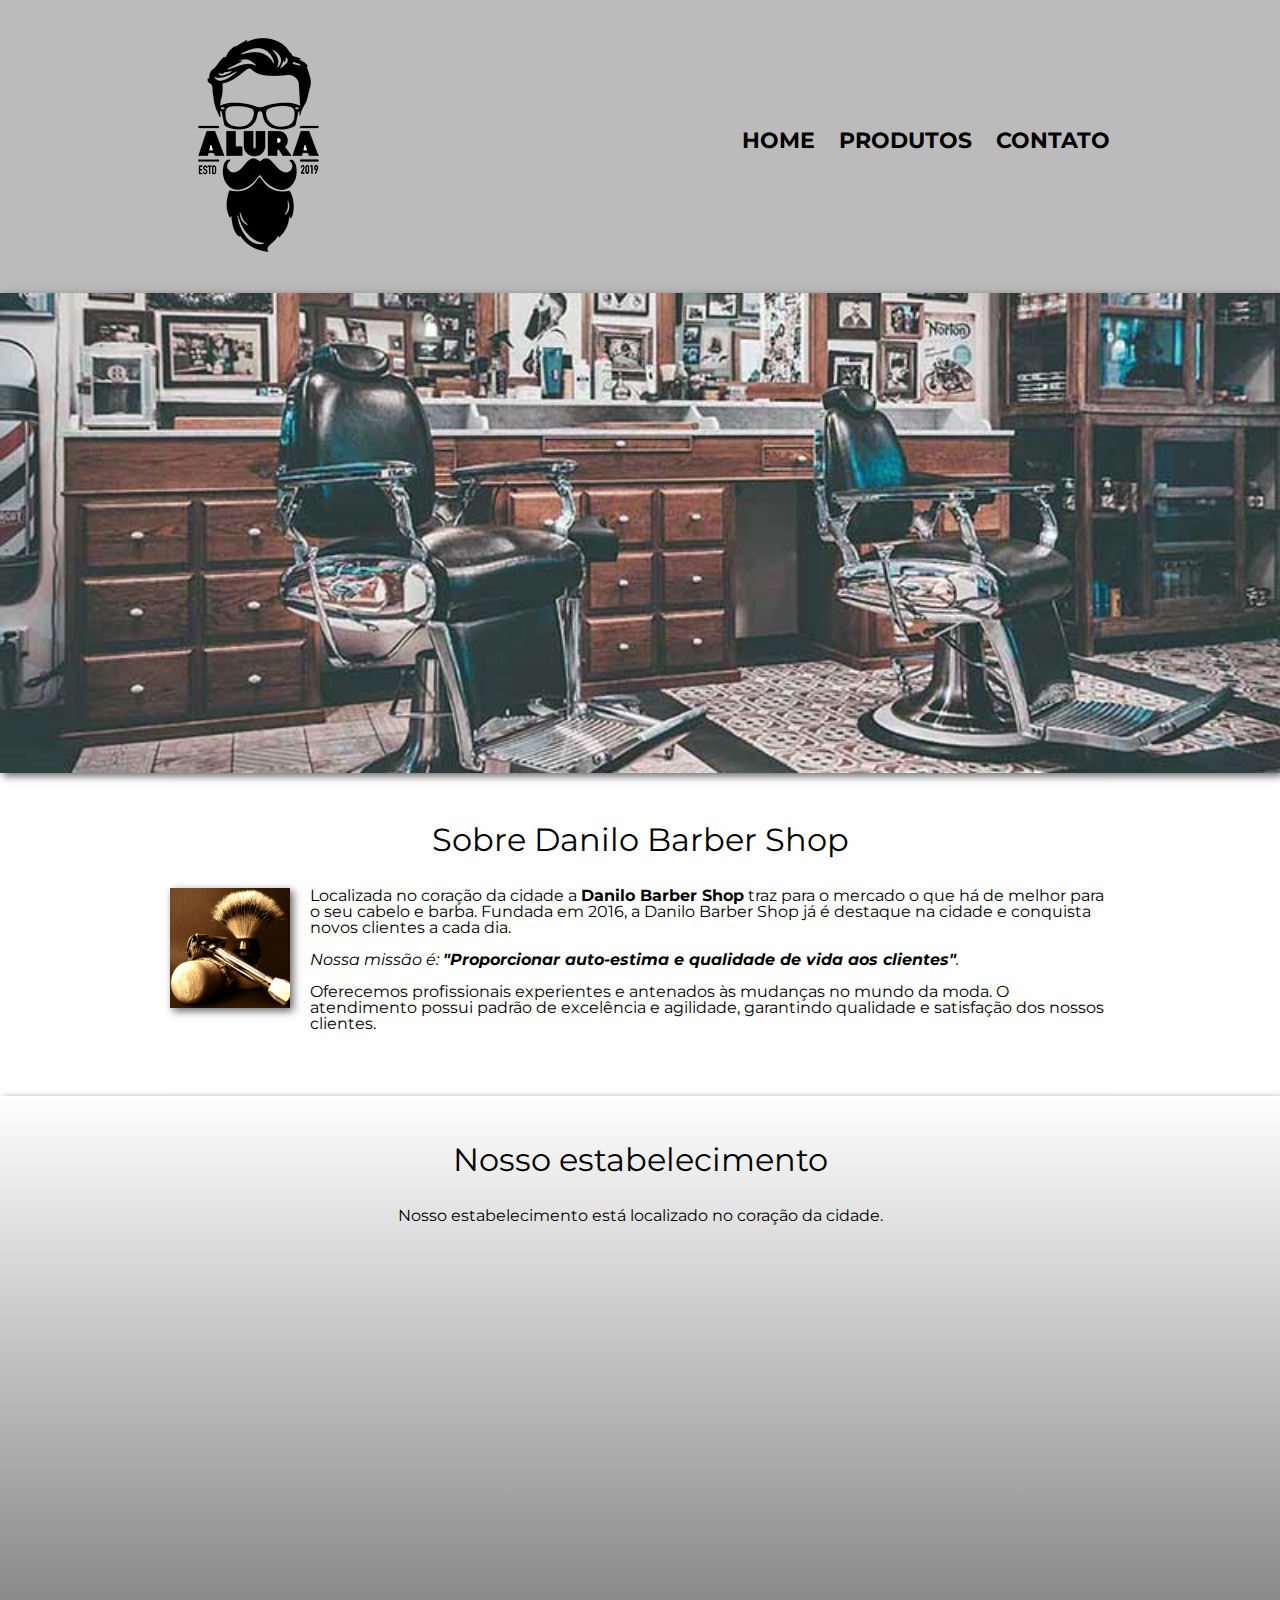
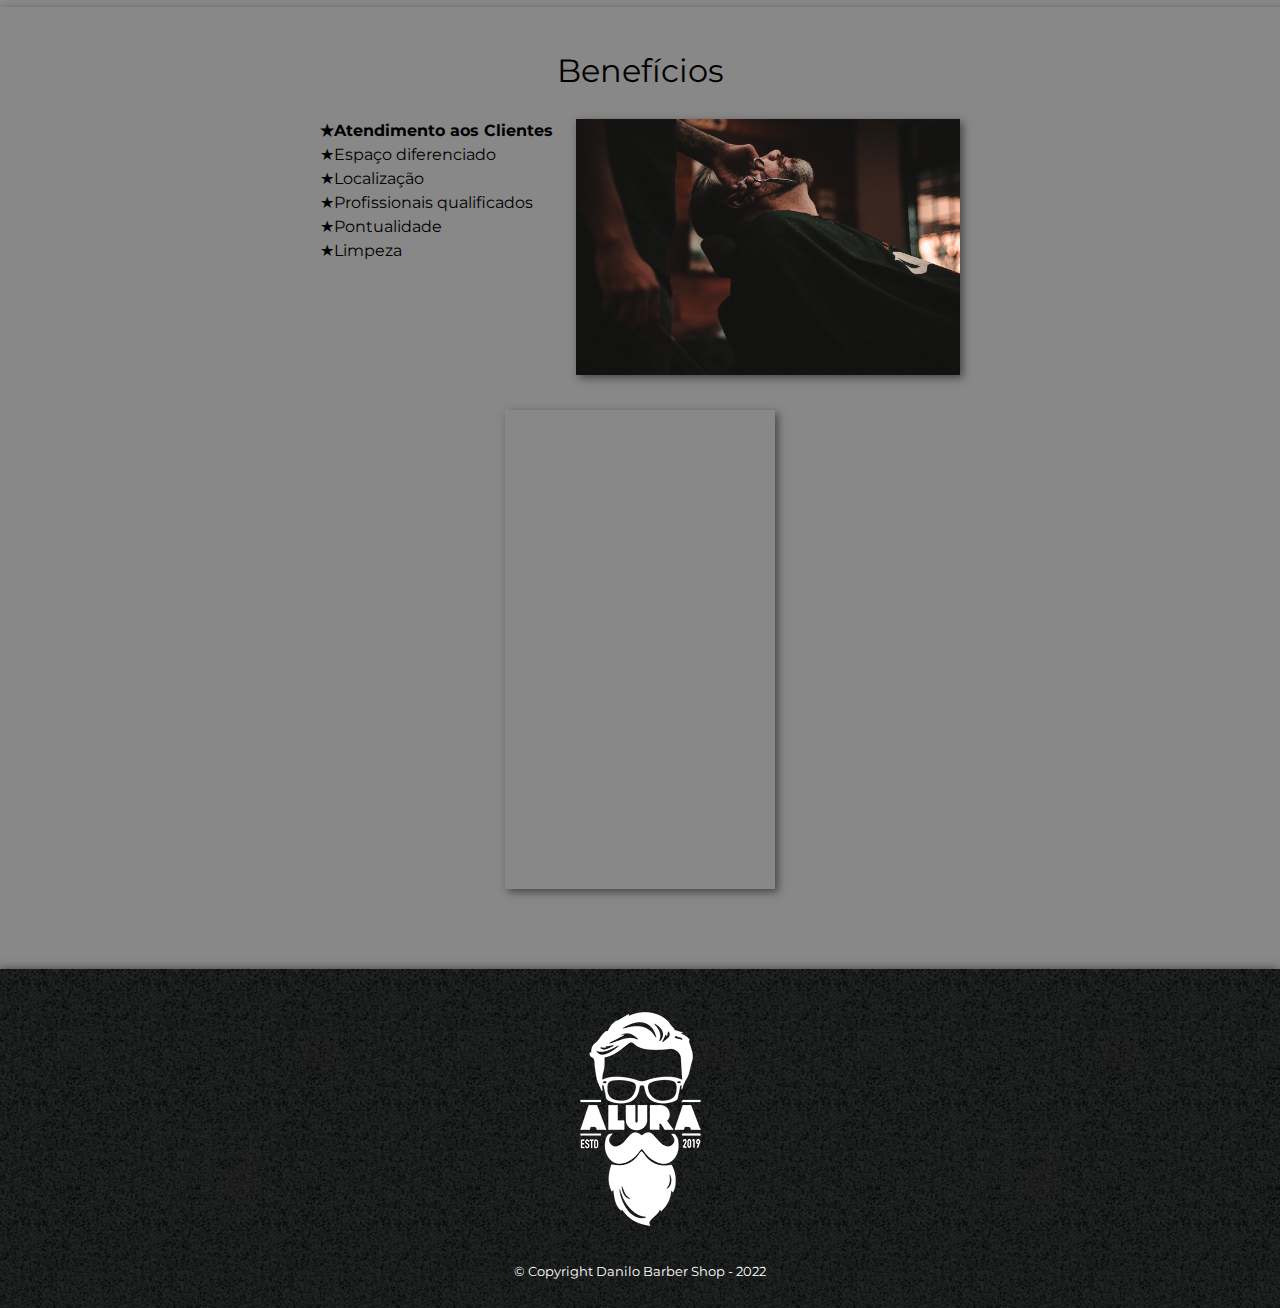
<file: index.html>
<!DOCTYPE html>
<html lang="pt-br">
<head>
    <meta charset="UTF-8">
    <meta http-equiv="X-UA-Compatible" content="IE=edge">
    <meta name="viewport" content="width=device-width, initial-scale=1.0">
    <title>Danilo Barber Shop</title>
    <link rel="stylesheet" href="reset.css"> <!-- limpa todo espaçamento de padrao, mundial! -->
    <link rel="stylesheet" href="style.css">
    <link href="https://fonts.googleapis.com/css2?family=Montserrat&display=swap" rel="stylesheet">
</head>
<body>
    <header>
        <div class="caixa">
            <h1>
                <img src="imagens/logo.png" alt="Logo da Danilo Barber Shop">
            </h1>
            <nav>
                <ul>
                    <li><a href="index.html">Home</a></li>
                    <li><a href="produtos.html">Produtos</a></li>
                    <li><a href="contato.html">Contato</a></li>
                </ul>
            </nav>
        </div>
    </header>

    <img class="banner" src="imagens/banner.jpg" alt="banner">

    <main>
        <section class="principal"> <!-- O elemento <section> representa uma seção dentro de um documento e geralmente contém um título, o qual é definido por meio de um dos elementos entre <h1> e <h6>. Podemos utilizar o <section>, por exemplo, para descrever as seções/tópicos de um documento. -->
            <h2 class="titulo-principal">Sobre Danilo Barber Shop</h2>

            <img src="imagens/utensilios.jpg" class="img-utensilios" alt="Utensílios de um barbeiro">

            <p>Localizada no coração da cidade a <strong>Danilo Barber Shop</strong> traz para o mercado o que há de melhor para o seu cabelo e barba. Fundada em 2016, a Danilo Barber Shop já é destaque na cidade e conquista novos clientes a cada dia.</p>
            <p id= "missao"><em>Nossa missão é: <strong>"Proporcionar auto-estima e qualidade de vida aos clientes"</strong>.</em></p>
            <p>Oferecemos profissionais experientes e antenados às mudanças no mundo da moda. O atendimento possui padrão de excelência e agilidade, garantindo qualidade e satisfação dos nossos clientes.</p>
        </section>

        <section class="mapa">
            <h3 class="titulo-principal">Nosso estabelecimento</h3>
            <p>Nosso estabelecimento está localizado no coração da cidade.</p>

            <div class="mapa-conteudo">
                <iframe src="https://www.google.com/maps/embed?pb=!1m18!1m12!1m3!1d3949.9915233478628!2d-34.91529685011111!3d-8.102344183260902!2m3!1f0!2f0!3f0!3m2!1i1024!2i768!4f13.1!3m3!1m2!1s0x7ab1ee4f7c19ffd%3A0xb4c72b49a911cc8b!2sDANILO%20Barbershop!5e0!3m2!1spt-BR!2sbr!4v1665195086968!5m2!1spt-BR!2sbr" width="100%" height="300" style="border:0;" allowfullscreen="" loading="lazy" referrerpolicy="no-referrer-when-downgrade"></iframe>
            </div>
        </section>

        <section class="beneficios">
            <h3 class="titulo-principal">Benefícios</h3>

            <div class="conteudo-beneficios">
                <ul class="lista-beneficios"> <!-- lista nao ordenada -->
                    <li class="itens">Atendimento aos Clientes</li>
                    <li class="itens">Espaço diferenciado</li>
                    <li class="itens">Localização</li>
                    <li class="itens">Profissionais qualificados</li>
                    <li class="itens">Pontualidade</li>
                    <li class="itens">Limpeza</li>
                </ul><img class="imagem-beneficios" src="imagens/beneficios.jpg" alt="imagem beneficios">
            </div>

            <div class="video">
                <iframe src="https://www.facebook.com/plugins/video.php?height=476&href=https%3A%2F%2Fwww.facebook.com%2Fdanilobarbershoprecife%2Fvideos%2F463392231513247%2F&show_text=false&width=269&t=0" width="100%" height="476" style="border:none;overflow:hidden" scrolling="no" frameborder="0" allowfullscreen="true" allow="autoplay; clipboard-write; encrypted-media; picture-in-picture; web-share" allowFullScreen="true"></iframe>
            </div>
        </section>
    </main>
    <footer>
        <img src="imagens/logo-branco.png" alt="">
        <p class="copyright">&copy; Copyright Danilo Barber Shop - 2022</p>
    </footer>
</body>
</html>
</file>
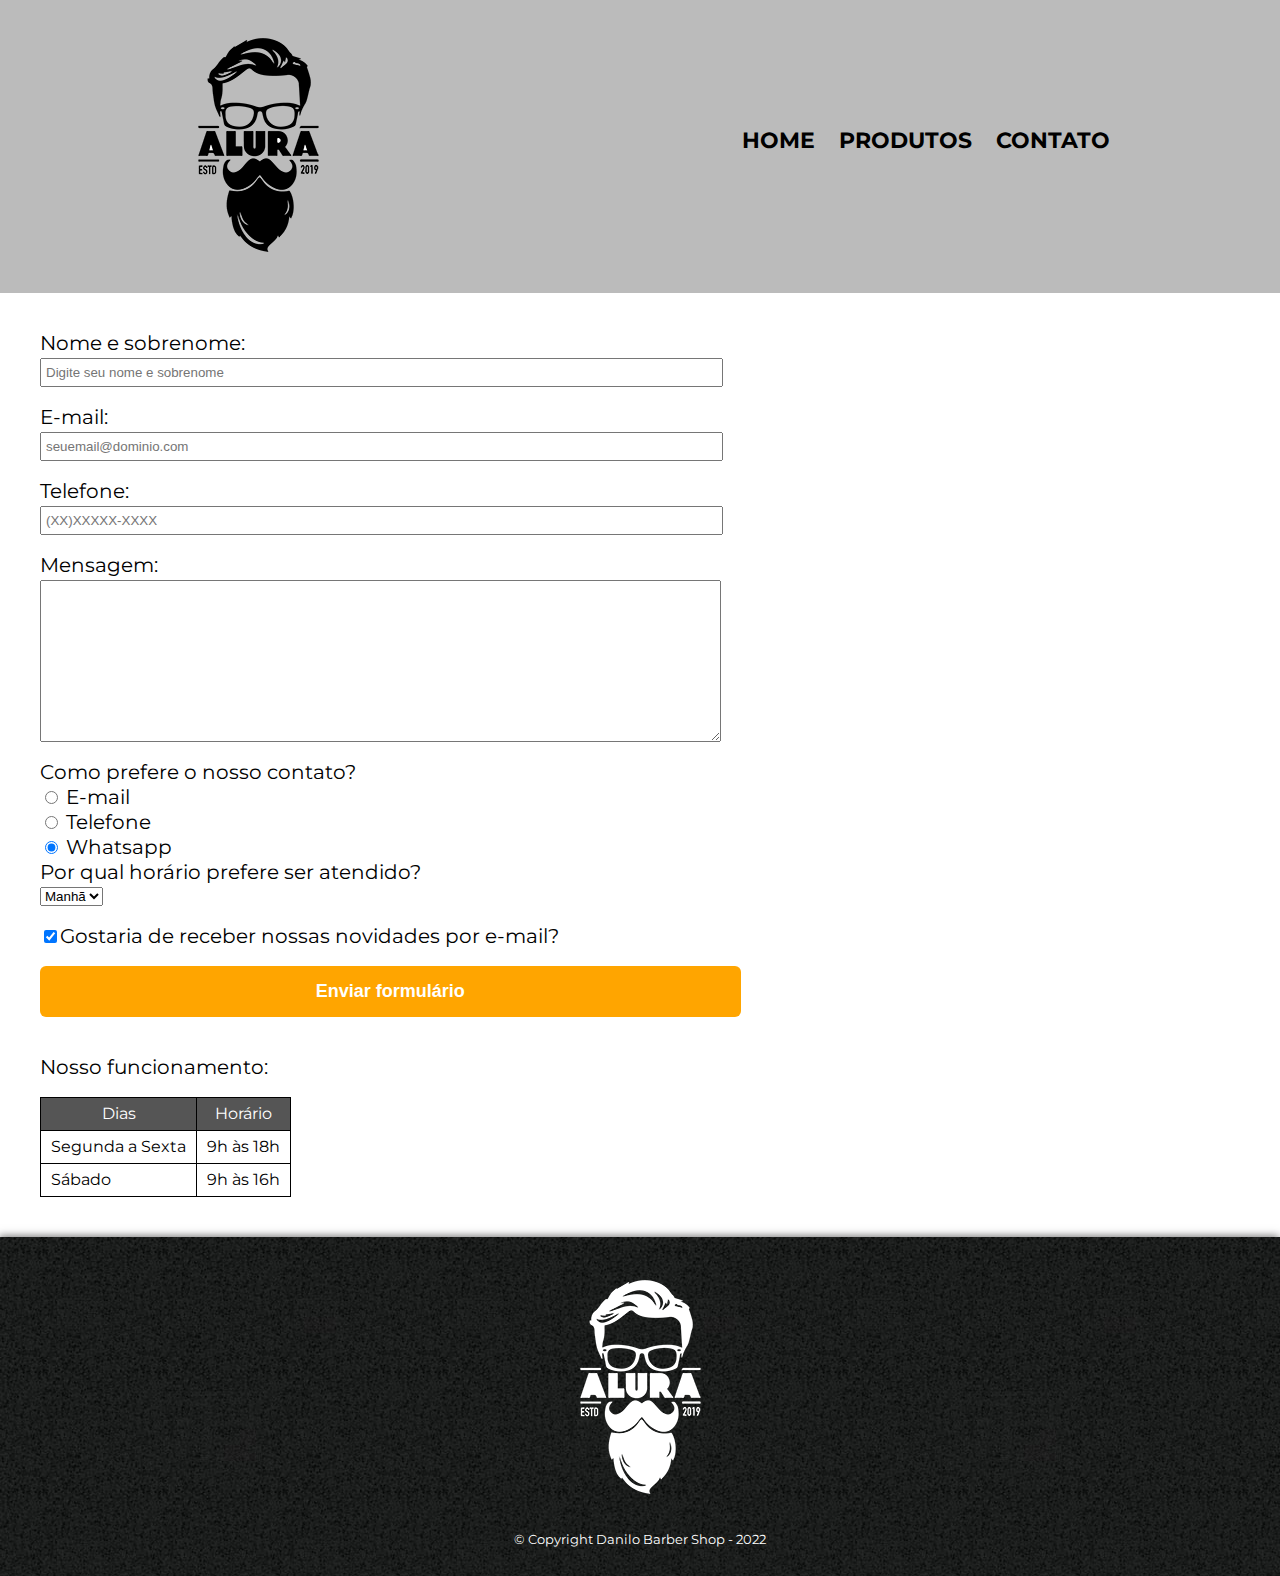
<file: contato.html>
<!DOCTYPE html>
<html lang="pt-br">
    <head>
        <meta charset="UTF-8">
        <meta http-equiv="X-UA-Compatible" content="IE=edge">
        <meta name="viewport" content="width=device-width, initial-scale=1.0">
        <title>Contato - Danilo Barber Shop</title>
        <link rel="stylesheet" href="reset.css"> <!-- limpa todo espaçamento de padrao, mundial! -->
        <link rel="stylesheet" href="style.css">
        <link href="https://fonts.googleapis.com/css2?family=Montserrat&display=swap" rel="stylesheet">
    </head>
    <body>
        <header>
            <div class="caixa">
                <h1>
                    <img src="imagens/logo.png" alt="Logo da Danilo Barber Shop">
                </h1>
                <nav>
                    <ul>
                        <li><a href="index.html">Home</a></li>
                        <li><a href="produtos.html">Produtos</a></li>
                        <li><a href="contato.html">Contato</a></li>
                    </ul>
                </nav>
            </div>
        </header>

        <main>
           <form class="margem-left" action="">
                <label for="nomesobrenome">Nome e sobrenome: </label>
                <input type="text" id="nomesobrenome" class="input-padrao" required placeholder="Digite seu nome e sobrenome">

                <label for="email">E-mail: </label>
                <input type="email" id="email" class="input-padrao" required placeholder="seuemail@dominio.com">

                <label for="telefone">Telefone: </label>
                <input type="tel" id="telefone" class="input-padrao" required placeholder="(XX)XXXXX-XXXX">

                <label for="mensagem">Mensagem: </label>
                <textarea name="" id="mensagem" cols="40" rows="10" class="input-padrao" required></textarea>


                <fieldset> <!-- o fieldset é usado dentro de um form para agrupar elementos do form que são relacionados. -->
                    <legend>Como prefere o nosso contato?</legend> <!-- É a tag <legend> que usamos para um título de um grupo de campos em qualquer formulário. -->
                    <label for="radio-email"><input type="radio" value="email" name="contato" id="radio-email"><!-- NAME define o grupo dos inputs, fazendo com que um sendo marcado os outros nao possam ser marcados juntos --> E-mail</input></label>

                    <label for="radio-telefone"><input type="radio" value="telefone" name="contato" id="radio-telefone"> Telefone</input></label>

                    <label for="radio-whatsapp"><input type="radio" value="whatsapp" name="contato" id="radio-whatsapp" checked> Whatsapp</input></label>
                </fieldset>

                <fieldset>
                    <legend>Por qual horário prefere ser atendido?</legend>
                    <select name="turno" id="turno">
                        <option value="manha">Manhã</option>
                        <option value="tarde">Tarde</option>
                        <option value="noite">Noite</option>
                    </select>
                </fieldset>

                <label class="checkbox" for=""><input type="checkbox" checked>Gostaria de receber nossas novidades por e-mail?</input></label>

                <label for="Enviar formulário"></label>
                <input type="submit" value="Enviar formulário" class="enviar"> <!--  -->
           </form>

           <table class="margem-left">
                <p class="table-p">Nosso funcionamento:</p>
                <thead> <!-- thead cabeçalho da tabela -->
                    <tr>
                        <th>Dias</th>
                        <th>Horário</th>
                    </tr>
                </thead>
                <tbody> <!-- tbody corpo da tabela -->
                    <tr>
                        <td>Segunda a Sexta</td>
                        <td>9h às 18h</td>
                    </tr>
                    <tr>
                        <td>Sábado</td>
                        <td>9h às 16h</td>
                    </tr>
                </tbody>
           </table>
        </main>

        <footer>
            <img src="imagens/logo-branco.png" alt="Logo da Danilo Barber Shop">
            <p class="copyright">&copy; Copyright Danilo Barber Shop - 2022</p>
        </footer>
    </body>
</html>
</file>
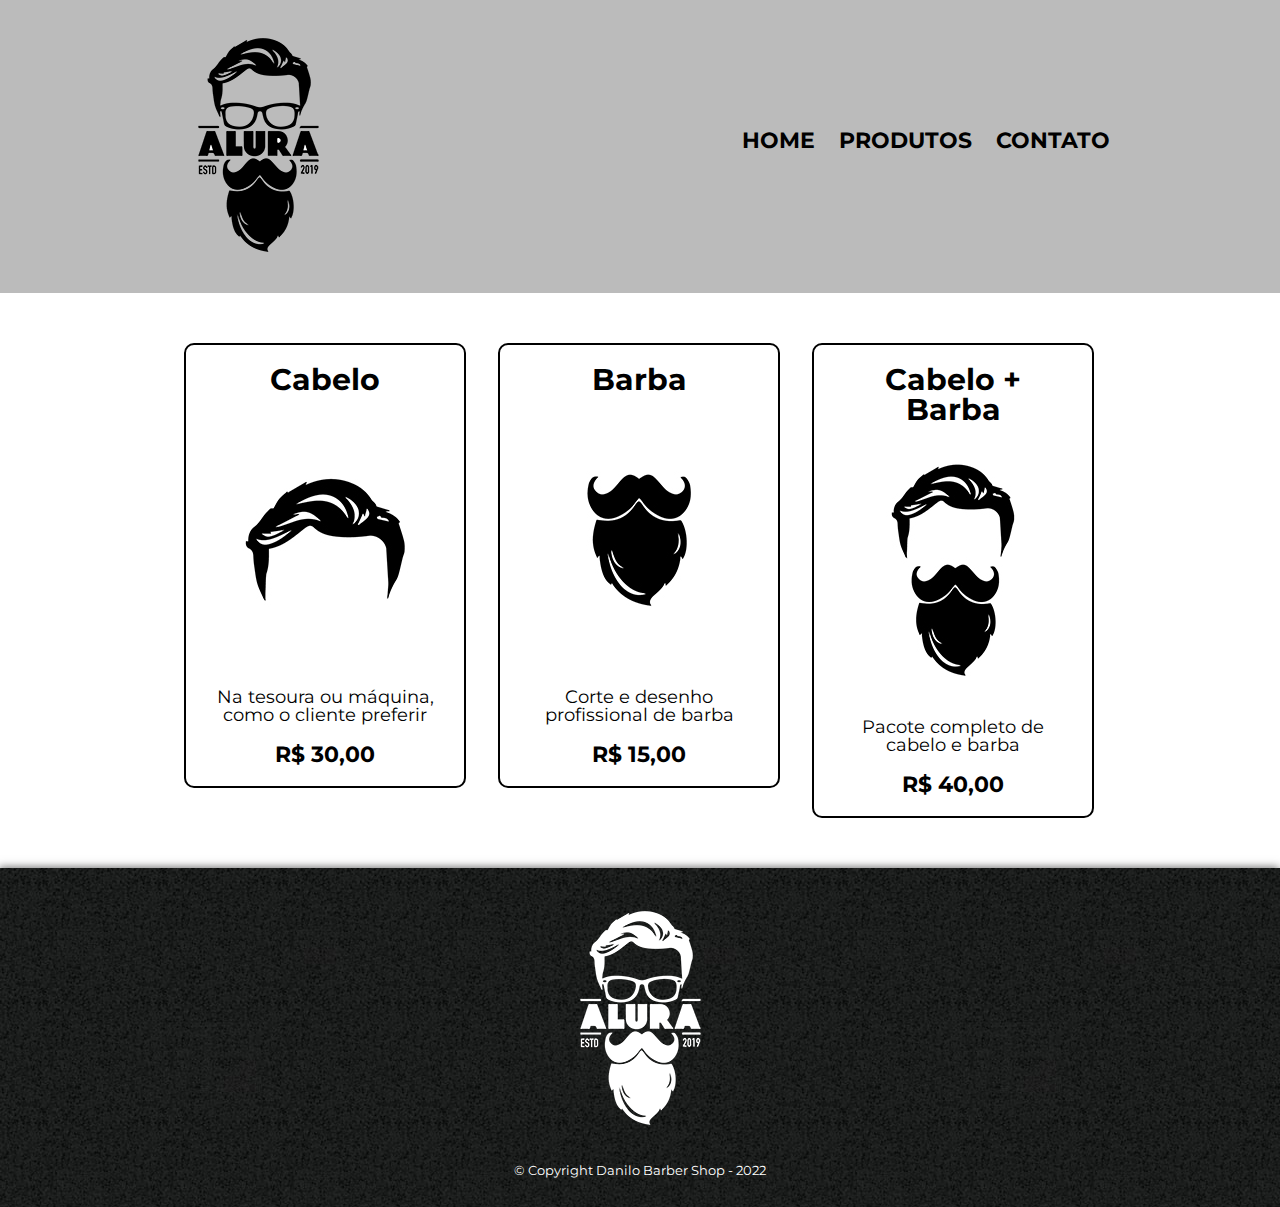
<file: produtos.html>
<!DOCTYPE html>
<html lang="pt-br">
    <head>
        <meta charset="UTF-8">
        <meta http-equiv="X-UA-Compatible" content="IE=edge">
        <meta name="viewport" content="width=device-width, initial-scale=1.0">
        <title>Produtos - Danilo Barber Shop</title>
        <link rel="stylesheet" href="reset.css"> <!-- limpa todo espaçamento de padrao, mundial! -->
        <link rel="stylesheet" href="style.css">
        <link href="https://fonts.googleapis.com/css2?family=Montserrat&display=swap" rel="stylesheet">
    </head>
    <body>
        <header>
            <div class="caixa">
                <h1>
                    <img src="imagens/logo.png" alt="logo principal">
                </h1>
                <nav>
                    <ul>
                        <li><a href="index.html">Home</a></li>
                        <li><a href="produtos.html">Produtos</a></li>
                        <li><a href="contato.html">Contato</a></li>
                    </ul>
                </nav>
            </div>
        </header>

        <main> <!-- conteudo principal main -->
            <ul class="produtos">
                <li>
                    <h2>Cabelo</h2>
                    <img src="imagens/cabelo.jpg" alt="">
                    <p class="produto-descricao">Na tesoura ou máquina, como o cliente preferir</p>
                    <p class="produto-preco">R$ 30,00</p>
                </li>
                <li>
                    <h2>Barba</h2>
                    <img src="imagens/barba.jpg" alt="">
                    <p class="produto-descricao">Corte e desenho profissional de barba</p>
                    <p class="produto-preco">R$ 15,00</p>
                </li>
                <li>
                    <h2>Cabelo + Barba</h2>
                    <img src="imagens/cabelo+barba.jpg" alt="">
                    <p class="produto-descricao">Pacote completo de cabelo e barba</p>
                    <p class="produto-preco">R$ 40,00</p>
                </li>
            </ul>
        </main>

        <footer>
            <img src="imagens/logo-branco.png" alt="">
            <p class="copyright">&copy; Copyright Danilo Barber Shop - 2022</p>
        </footer>
    </body>
</html>
</file>
<file: style.css>
/* ANOTAÇÕES
main > p { podemos selecionar os FILHOS DIRETOS de <main>, para tanto, utilizaremos o sinal >, e todo os outros parágrafos serão ignorados, afinal são filhos diretos da <section> e não de <main>.
    background: red; 
} 

img + p { selecionar o PRIMEIRO parágrafo que sucede uma imagem
    background: blue;

img ~ p { Para selecionar TODOS os parágrafos localizados depois de uma imagem usamos o seleto
    background: yellow
} 

.principal p:not(#missao) { EXCLUIR itens específicos. Se quisermos excluir todos os parágrafos que não compõe a ID missao
    background: orange;
}

*/

body {
    font-family: 'Montserrat', sans-serif;
}

header {
    background-color: #BBBBBB;
    padding: 20px 0; /* espaçamento interno */
}

.caixa {
    width: 940px; /* largura de 940px é uma largura padrao da web */
    position: relative;
    margin: 0 auto;
}

nav {
    position: absolute;
    top: 110px;
    right: 0;
}

nav li {
    display: inline;
    margin-left: 20px; /* margin pra esquerda entre os itens da lista */
}

nav a {
    text-transform: uppercase; /* transforma todo o texto em MAIUSCULO */
    color: #000000;
    font-weight: bold; /* largura da fonte em negrito */
    font-size: 22px;
    text-decoration: none; /* tira o sublinhado do padrao */
    transition: 0.15s color;
}

nav a:hover /* quando o mouse estiver por cima dos links da barra de nav */ {
    color: rgb(139, 102, 8);
    text-decoration: underline;
}

/* CSS da pag inicial */

.banner {
    width: 100%;
    box-shadow: 3px 3px 8px 0px rgba(50, 50, 50, 0.75);
}

.principal {
    padding: 3em 0;
    background-color: #FEFEFE;
    width: 940px;
    margin: 0 auto;
}

.titulo-principal {
    text-align: center;
    font-size: 2em; /* 2em é 2x o tamanho padrao da fonte base */
    margin: 0 0 1em;
    clear: left; /* limpa o float  */
}

/* .titulo-principal::first-letter { /* 1a letra em negrito
    font-weight: bold;
} */

.img-utensilios {
    width: 120px;
    float: left; /* Tanto o float:left quanto o float: right servem para que o elemento se destaque na tela, deixe de ocupar o espaço em que estava, para que os outros elementos possam se posicionar ao redor dele */
    margin: 0 20px 20px 0;
    box-shadow: 3px 3px 8px 0px rgba(50, 50, 50, 0.75);
}

.principal p {
    margin: 0 0 1em;
}

.principal strong {
    font-weight: bold;
}

.principal em {
    font-style: italic;
}

.mapa {
    padding: 3em 0;
    background: linear-gradient(#FEFEFE, #888888);
    box-shadow: 3px 3px 8px 0px rgba(50, 50, 50, 0.75);
}

.mapa-conteudo {
    width: 940px;
    margin: 0 auto;
}

.mapa p {
    margin: 0 0 2em;
    text-align: center;
}

.beneficios {
    padding: 3em 0;
    background-color: #888888;
    box-shadow: 3px 3px 8px 0px rgba(50, 50, 50, 0.75);
}

.conteudo-beneficios {
    width: 640px;
    margin: 0 auto;
}

.lista-beneficios {
    width: 40%;
    display: inline-block;
    vertical-align: top;
}

.itens {
    line-height: 1.5; /* espaçamento entre as linhas */
}

.itens:before {
    content: "★";
}

.itens:first-child { /* marcação pro primeiro item da lista, atraves do pseudo elemento :first-child */
    font-weight: bold;
}

.imagem-beneficios {
    width: 60%;
    transition: 200ms;
    box-shadow: 3px 3px 8px 0px rgba(50, 50, 50, 0.75);
}

.imagem-beneficios:hover {
    opacity: 0.7;
}

.video {
    /* justify-content: center; */
    width: 270px;
    margin: 2em auto;
    box-shadow: 3px 3px 8px 0px rgba(50, 50, 50, 0.75);
}

/*

main {
    /* width: 940px;
    margin: 0 auto; 
}*/ 

/* main centralizado {
    width: 940px;
    margin: 0 420px;
    /* display:flex; 
    justify-content:center;
    align-items:center;
} */

.produtos {
    width: 940px;
    margin: 0 auto;
    padding: 50px 0;
}

li h2 {
    padding: 20px 20px;
}

.produtos li {
    display: inline-block;
    text-align: center;
    width: 30%; /* largura ser 1/3 */
    vertical-align: top; /* conteudo se alinhar pela linha de cima */
    /* background: #CCCCCC; */
    margin: 0 1.5%;
    box-sizing: border-box;
    border-color: #000000;
    border-width: 2px;
    border-style: solid;
    /* border: 2px solid #000000; */
    border-radius: 10px;
}

.produtos li:hover {
    border-color: darkgoldenrod; /* muda a cor da borda quando passa o mouse (hover */
}

.produtos li:active /* active é quando clica */ {
    border-color: green; 
}

.produtos h2 {
    font-size: 30px;
    font-weight: bold;
}

.produtos li:hover h2 /* quando passa o mouse no titulo da caixa da li */{
    font-size: 32px; /* a fonte do h2 passa a ser 32px */
}

.produto-descricao {
    font-size: 18px;
    padding: 20px;
}

.produto-preco {
    font-size: 22px;
    font-weight: bold;
    padding-bottom: 20px;
}

form {
    margin: 40px 0;
}

form label, legend, .table-p {
    display: block; /* ficam quebrados em bloco */
    font-size: 20px;
    margin-bottom: 5px;
}

.input-padrao /* criamos uma class input padrao para apenas os 4 primeiros campos */ {
    display: block;
    margin-bottom: 20px;
    padding: 5px 55px 5px 4px;
    width: 50%;
}

.checkbox {
    margin: 20px 0px;
}

.enviar {
    width: 56.5%;
    padding: 15px 0;
    font-size: 18px;
    font-weight: bold;
    background: orange;
    color: white;
    border: none; /* sem a borda padrao do submit */
    border-radius: 6px;
    transition: 0.3s background-color; /* transição de cor do botao para o bgc do hover */
}
.enviar:hover {
    background-color: darkorange;
    cursor: pointer; 
}

table {
    margin: 20px 0 40px;
}

thead {
    background-color: #555555;
    color: white;
}

th, td {
    border: 1px solid black;
    padding: 8px 10px;
}
.margem-left, .table-p{
    margin-left: 40px;
}

footer {
    text-align: center;
    background: url(imagens/bg.jpg); /* bg url pega a imagem e multiplica na caixa */
    padding-top: 25px;
    padding-bottom: 30px;
    box-shadow: -1px -1px 8px 0px rgba(50, 50, 50, 0.7);
}

.copyright {
    color: white;
    font-size: 13px;
    margin: 18px 0 0;
}

@media screen and (max-width: 940px) {

    nav {
        position: static;
        text-align: center;
    }
    nav a {
        width: 90%;
        /* position: static; */
        margin: 0;
        display: inline;
        font-size: 20px;
        text-align: center;
    }
    .caixa, .principal, .conteudo-beneficios, .mapa-conteudo {
        width: auto;
    }
    .principal > p, .lista-beneficios, .imagem-beneficios {
        width: 90%;
        padding-left: 5%;
    }
    .video {
        width: 90%;
    }
    h1 {
        text-align: center;
    }
    .produtos {
        width: auto;
    }
    .produtos li {
        width: 80%;
        margin: 7px 25px 7px 40px;
        align-items: center;
        justify-content: center;
    }

    form, .table-p, table {
        width: auto;
        margin: 40px 0 40px 15px;
    }
    /* .lista-beneficios, .imagem-beneficios {
        width: 100%;
    } */
}
</file>
